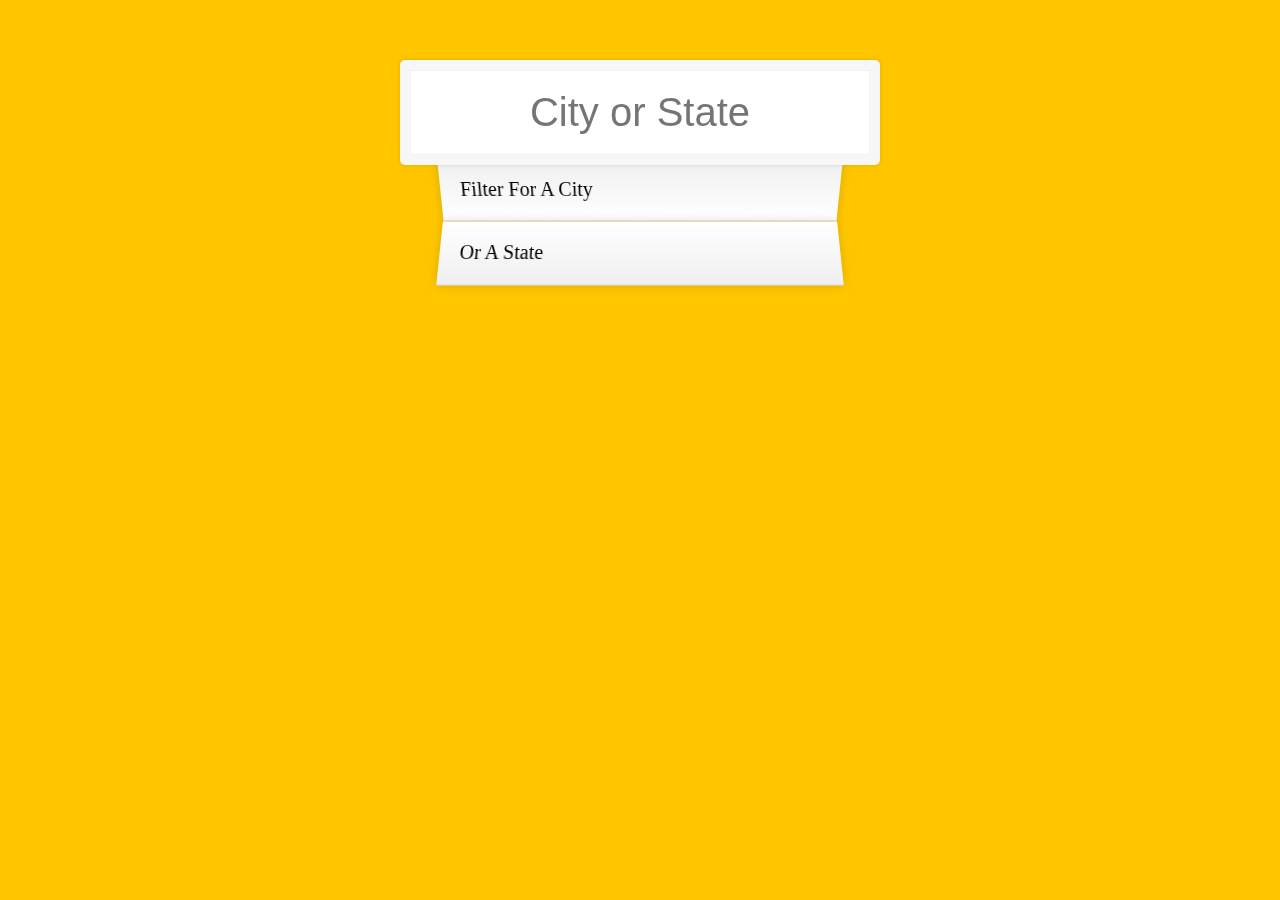
<file: ajaxAutoComplete/index.html>
<!DOCTYPE html>
<html lang="en">
<head>
  <meta charset="UTF-8">
  <title>Type Ahead 👀</title>
  <link rel="stylesheet" href="style.css">
</head>
<body>

  <form class="search-form">
    <input type="text" class="search" placeholder="City or State">
    <ul class="suggestions">
      <li>Filter for a city</li>
      <li>or a state</li>
    </ul>
  </form>
<script>
const endpoint = 'https://gist.githubusercontent.com/Miserlou/c5cd8364bf9b2420bb29/raw/2bf258763cdddd704f8ffd3ea9a3e81d25e2c6f6/cities.json';

</script>
  </body>
</html>
</file>
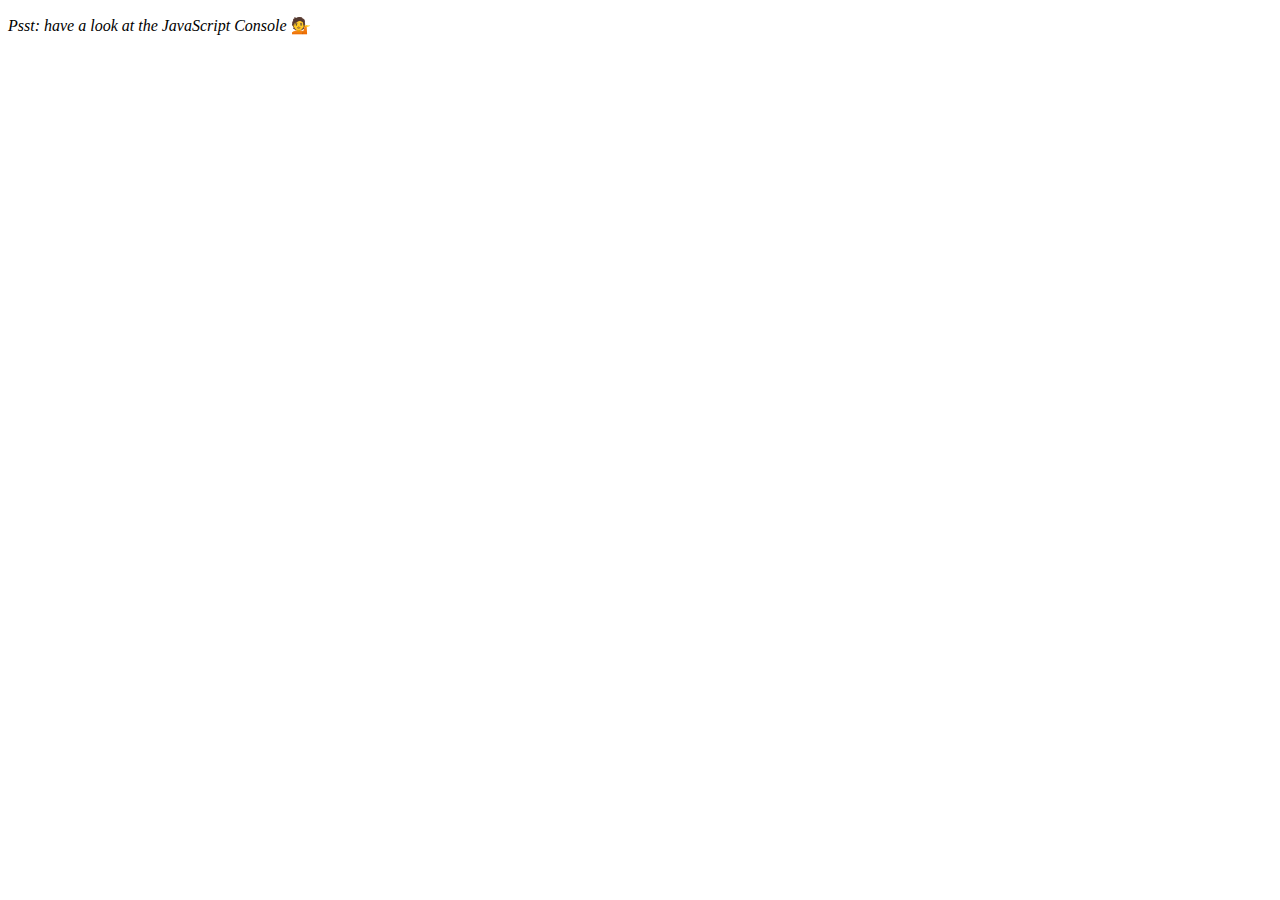
<file: ArrayCardio/index.html>
<!DOCTYPE html>
<html lang="en">
<head>
  <meta charset="UTF-8">
  <title>Array Cardio 💪</title>
</head>
<body>
  <p><em>Psst: have a look at the JavaScript Console</em> 💁</p>
  <script>

    const inventors = [
      { first: 'Albert', last: 'Einstein', year: 1879, passed: 1955 },
      { first: 'Isaac', last: 'Newton', year: 1643, passed: 1727 },
      { first: 'Galileo', last: 'Galilei', year: 1564, passed: 1642 },
      { first: 'Marie', last: 'Curie', year: 1867, passed: 1934 },
      { first: 'Johannes', last: 'Kepler', year: 1571, passed: 1630 },
      { first: 'Nicolaus', last: 'Copernicus', year: 1473, passed: 1543 },
      { first: 'Max', last: 'Planck', year: 1858, passed: 1947 },
      { first: 'Katherine', last: 'Blodgett', year: 1898, passed: 1979 },
      { first: 'Ada', last: 'Lovelace', year: 1815, passed: 1852 },
      { first: 'Sarah E.', last: 'Goode', year: 1855, passed: 1905 },
      { first: 'Lise', last: 'Meitner', year: 1878, passed: 1968 },
      { first: 'Hanna', last: 'Hammarström', year: 1829, passed: 1909 }
    ];

    const flavours = ['Chocolate Chip', 'Kulfi', 'Caramel Praline', 'Chocolate', 'Burnt Caramel', 'Pistachio', 'Rose', 'Sweet Coconut', 'Lemon Cookie', 'Toffeeness', 'Toasted Almond', 'Black Raspberry Crunch', 'Chocolate Brownies', 'Pistachio Almond', 'Strawberry', 'Lavender Honey', 'Lychee', 'Peach', 'Black Walnut', 'Birthday Cake', 'Mexican Chocolate', 'Mocha Almond Fudge', 'Raspberry'];

    const people = ['Beck, Glenn', 'Becker, Carl', 'Beckett, Samuel', 'Beddoes, Mick', 'Beecher, Henry', 'Beethoven, Ludwig', 'Begin, Menachem', 'Belloc, Hilaire', 'Bellow, Saul', 'Benchley, Robert', 'Benenson, Peter', 'Ben-Gurion, David', 'Benjamin, Walter', 'Benn, Tony', 'Bennington, Chester', 'Benson, Leana', 'Bent, Silas', 'Bentsen, Lloyd', 'Berger, Ric', 'Bergman, Ingmar', 'Berio, Luciano', 'Berle, Milton', 'Berlin, Irving', 'Berne, Eric', 'Bernhard, Sandra', 'Berra, Yogi', 'Berry, Halle', 'Berry, Wendell', 'Bethea, Erin', 'Bevan, Aneurin', 'Bevel, Ken', 'Biden, Joseph', 'Bierce, Ambrose', 'Biko, Steve', 'Billings, Josh', 'Biondo, Frank', 'Birrell, Augustine', 'Black Elk', 'Blair, Robert', 'Blair, Tony', 'Blake, William'];

    // Array.prototype.filter()
    // 1. Filter the list of inventors for those who were born in the 1500's
    let inventorByYear = inventors.filter(inventor => inventor.year >= 1500 && inventor.year < 1600);
    // console.table(inventorByYear)

    // Array.prototype.map()
    // 2. Give us an array of the inventors' first and last names
    let inventorNames = inventors.map(inventor => `${inventor.first} ${inventor.last}`);
    // console.table(inventorNames)

    // Array.prototype.sort()
    // 3. Sort the inventors by birthdate, oldest to youngest
    let inventorsByBirth = inventors.sort((a,b) => a.year > b.year ? 1 : -1);
    // console.log(inventorsByBirth)

    // Array.prototype.reduce()
    // 4. How many years did all the inventors live?
    let inventorsTotalAge = inventors.reduce((acc,curr) => acc + (curr.passed - curr.year), 0 );
    // 5. Sort the inventors by years lived
    let inventorsByAge = inventors.sort((a,b) => ((a.passed - a.year) > (b.passed - b.year)) ? -1 : 1)

    // 6. create a list of Boulevards in Paris that contain 'de' anywhere in the name
    // curl("https://en.wikipedia.org/wiki/Category:Boulevards_in_Paris", function(response) {
    // https://en.wikipedia.org/wiki/Category:Boulevards_in_Paris


    // 7. sort Exercise
    // Sort the people alphabetically by last name
    let sortedInventors = inventors.sort((a,b) => (a.last[0] > b.last[0]) ? 1 : -1);
    let sortedPeople = people.sort(function(a,b){
      const [alast,afirst] = a.split(",")
      const [blast,bfirst] = b.split(",")
      return alast > blast ? 1 : -1
    });
    console.log(sortedPeople)
    // 8. Reduce Exercise
    // Sum up the instances of each of these
    const data = ['car', 'car', 'truck', 'truck', 'bike', 'walk', 'car', 'van', 'bike', 'walk', 'car', 'van', 'car', 'truck' ];
    let instances = data.reduce((total, curr) => (total[curr] ++ || total[curr] = 1), {});
    console.table(instances);

  </script>
</body>
</html>
</file>
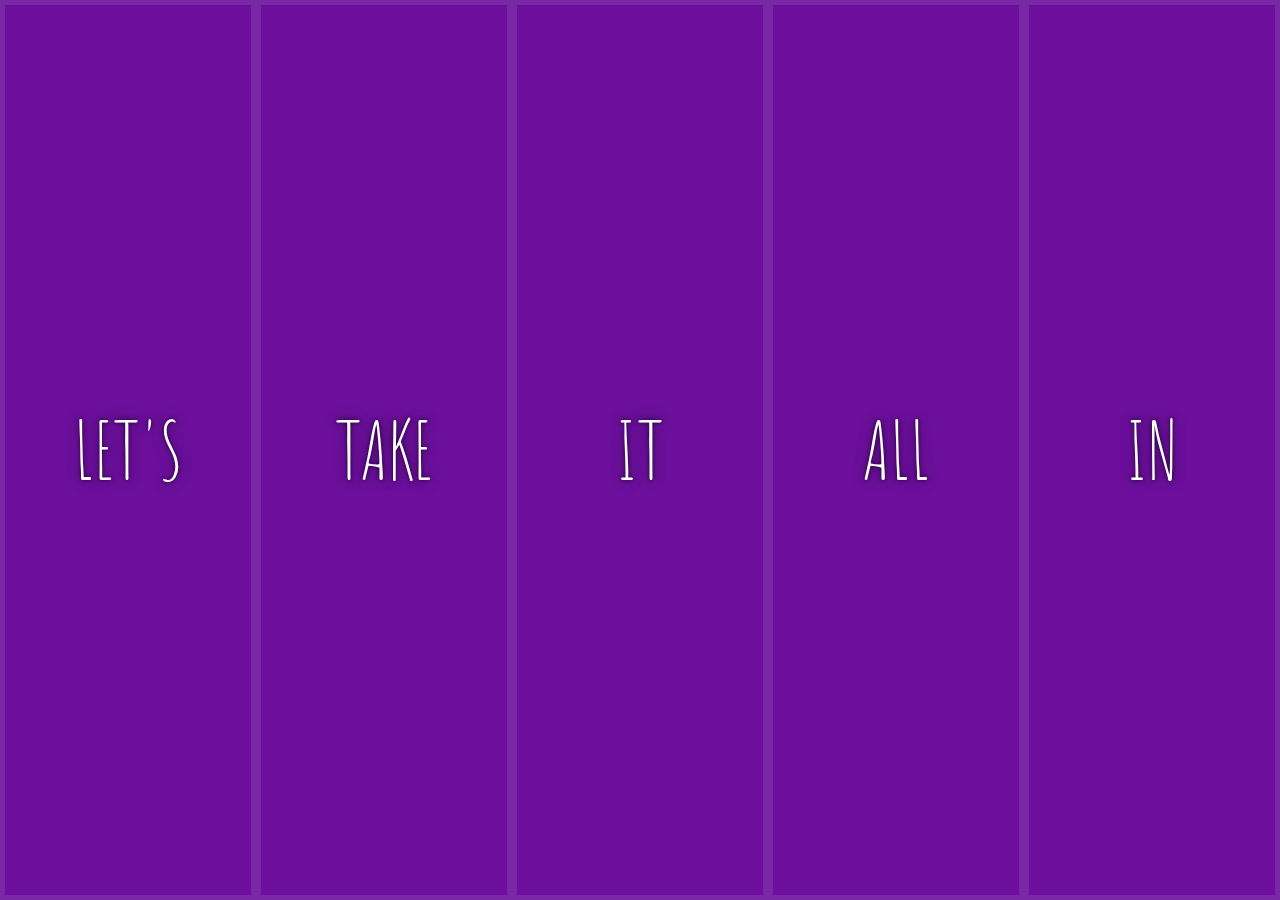
<file: flexPanels/index.html>
<!DOCTYPE html>
<html lang="en">
<head>
  <meta charset="UTF-8">
  <title>Flex Panels 💪</title>
  <link href='https://fonts.googleapis.com/css?family=Amatic+SC' rel='stylesheet' type='text/css'>
</head>
<body>
  <style>
    html {
      box-sizing: border-box;
      background:#ffc600;
      font-family:'helvetica neue';
      font-size: 20px;
      font-weight: 200;
    }
    body {
      margin: 0;
    }
    *, *:before, *:after {
      box-sizing: inherit;
    }

    .panels {
      min-height:100vh;
      overflow: hidden;
      display: flex;
    }

    .panel {
      background:#6B0F9C;
      box-shadow:inset 0 0 0 5px rgba(255,255,255,0.1);
      color:white;
      text-align: center;
      align-items:center;
      /* Safari transitionend event.propertyName === flex */
      /* Chrome + FF transitionend event.propertyName === flex-grow */
      transition:
        font-size 0.7s cubic-bezier(0.61,-0.19, 0.7,-0.11),
        flex 0.7s cubic-bezier(0.61,-0.19, 0.7,-0.11),
        background 0.2s;
      font-size: 20px;
      background-size:cover;
      background-position:center;
      flex: 1;
      justify-content: center;
      align-items: center;
      display: flex;
      flex-direction: column;
    }


    .panel1 { background-image:url(https://source.unsplash.com/gYl-UtwNg_I/1500x1500); }
    .panel2 { background-image:url(https://source.unsplash.com/1CD3fd8kHnE/1500x1500); }
    .panel3 { background-image:url(https://images.unsplash.com/photo-1465188162913-8fb5709d6d57?ixlib=rb-0.3.5&q=80&fm=jpg&crop=faces&cs=tinysrgb&w=1500&h=1500&fit=crop&s=967e8a713a4e395260793fc8c802901d); }
    .panel4 { background-image:url(https://source.unsplash.com/ITjiVXcwVng/1500x1500); }
    .panel5 { background-image:url(https://source.unsplash.com/3MNzGlQM7qs/1500x1500); }

    .panel > * {
      margin:0;
      width: 100%;
      transition:transform 0.5s;
      flex: 1 0 auto;
      display: flex;
      justify-content: center;
      align-items: center;
    }

    .panel > *:first-child { transform: translateY(-100%); }
    .panel.open-active > *:first-child { transform: translateY(0); }

    .panel > *:last-child { transform: translateY(+100%); }
    .panel.open-active > *:last-child { transform: translateY(0); }



    .panel p {
      text-transform: uppercase;
      font-family: 'Amatic SC', cursive;
      text-shadow:0 0 4px rgba(0, 0, 0, 0.72), 0 0 14px rgba(0, 0, 0, 0.45);
      font-size: 2em;
    }
    .panel p:nth-child(2) {
      font-size: 4em;
    }

    .panel.open {
      font-size:40px;
      flex: 5;
    }

    .cta {
      color:white;
      text-decoration: none;
    }

  </style>


  <div class="panels">
    <div class="panel panel1">
      <p>Hey</p>
      <p>Let's</p>
      <p>Dance</p>
    </div>
    <div class="panel panel2">
      <p>Give</p>
      <p>Take</p>
      <p>Receive</p>
    </div>
    <div class="panel panel3">
      <p>Experience</p>
      <p>It</p>
      <p>Today</p>
    </div>
    <div class="panel panel4">
      <p>Give</p>
      <p>All</p>
      <p>You can</p>
    </div>
    <div class="panel panel5">
      <p>Life</p>
      <p>In</p>
      <p>Motion</p>
    </div>
  </div>

  <script>

  const panels = document.querySelectorAll('.panel');

  function toggleOpen(){
    this.classList.toggle('open');
  }

  function toggleActive(e){
    console.log(e.propertyName);
    if (e.propertyName.includes('flex')){this.classList.toggle('open-active')}

  }

  panels.forEach(panel => panel.addEventListener('click',toggleOpen));
  panels.forEach(panel => panel.addEventListener('transitionend', toggleActive));

  </script>



</body>
</html>
</file>
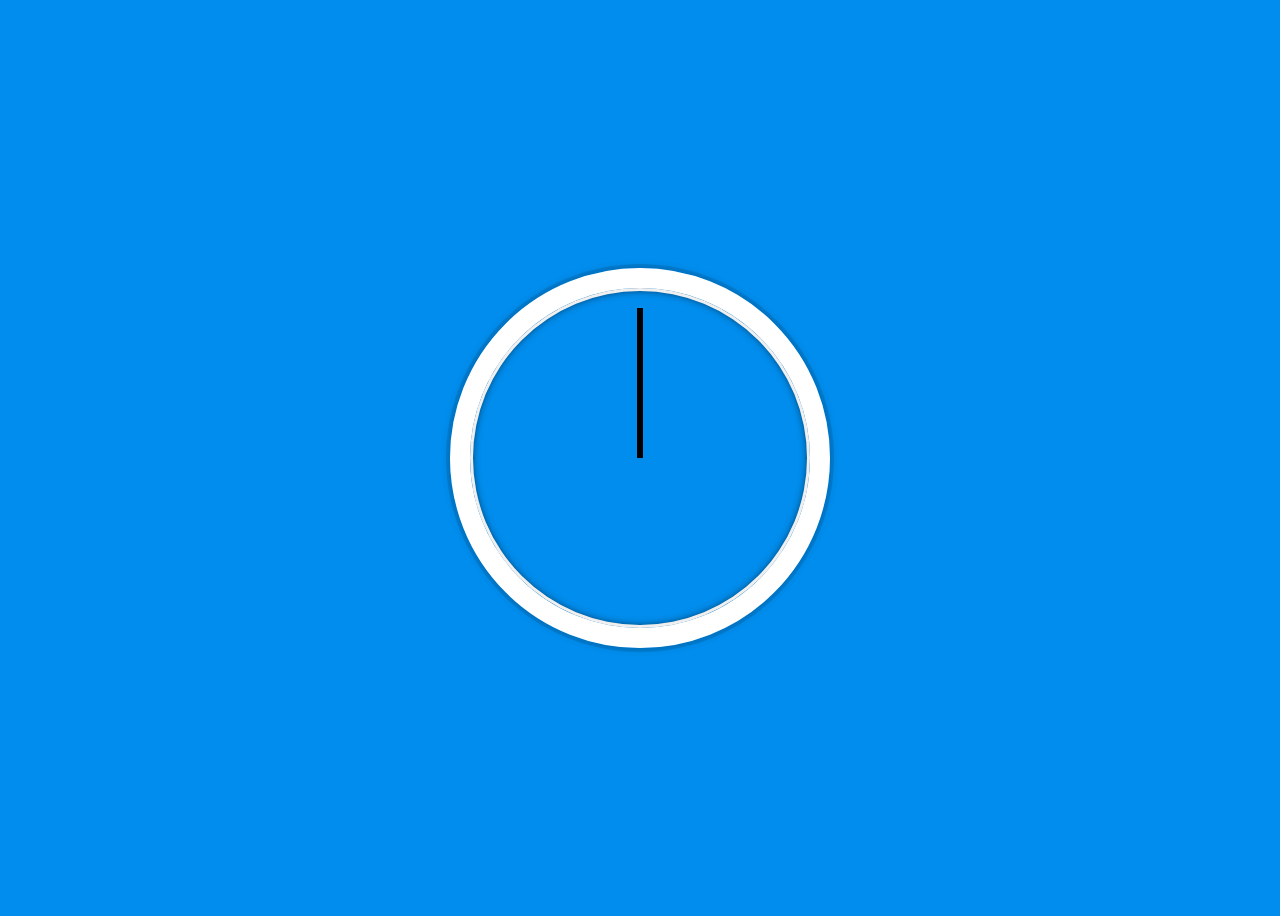
<file: javaScriptClock/index.html>
<!DOCTYPE html>
<html lang="en">
<head>
  <meta charset="UTF-8">
  <title>JS + CSS Clock</title>
</head>
<body>


    <div class="clock">
      <div class="clock-face">
        <div class="hand hour-hand"></div>
        <div class="hand min-hand"></div>
        <div class="hand second-hand"></div>
      </div>
    </div>


  <style>
    html {
      background:#018DED url(http://unsplash.it/1500/1000?image=881&blur=50);
      background-size:cover;
      font-family:'helvetica neue';
      text-align: center;
      font-size: 10px;
    }

    body {
      font-size: 2rem;
      display:flex;
      flex:1;
      min-height: 100vh;
      align-items: center;
    }

    .clock {
      width: 30rem;
      height: 30rem;
      border:20px solid white;
      border-radius:50%;
      margin:50px auto;
      position: relative;
      padding:2rem;
      box-shadow:
        0 0 0 4px rgba(0,0,0,0.1),
        inset 0 0 0 3px #EFEFEF,
        inset 0 0 10px black,
        0 0 10px rgba(0,0,0,0.2);
    }

    .clock-face {
      position: relative;
      width: 100%;
      height: 100%;
      transform: translateY(-3px); /* account for the height of the clock hands */
    }

    .hand {
      width:50%;
      height:6px;
      background:black;
      position: absolute;
      top:50%;
      transform-origin: 100%;
      transform: rotate(90deg);
      transition: all 0.05s;
      transition-timing-function: cubic-bezier(0.1, 2.7, .58, 1);
    }

  </style>
  <script>

  const secondHand = document.querySelector('.second-hand')
  const minuteHand = document.querySelector('.min-hand')
  const hourHand   = document.querySelector('.hour-hand')

  function setDate(){
    const now = new Date();
    const seconds = now.getSeconds();
    const secondsDegrees = ((seconds/60) * 360) + 90;
    secondHand.style.transform = `rotate(${secondsDegrees}deg)`;

    const minutes = now.getMinutes();
    const minutesDegrees = ((minutes/60) * 360) + 90;
    minuteHand.style.transform = `rotate(${minutesDegrees}deg)`;

    const hours = now.getHours();
    const hoursDegrees = ((hours/12) * 360) + 90;
    hourHand.style.transform = `rotate(${hoursDegrees}deg)`
  }

  setInterval(setDate, 1000);

  </script>
</body>
</html>
</file>
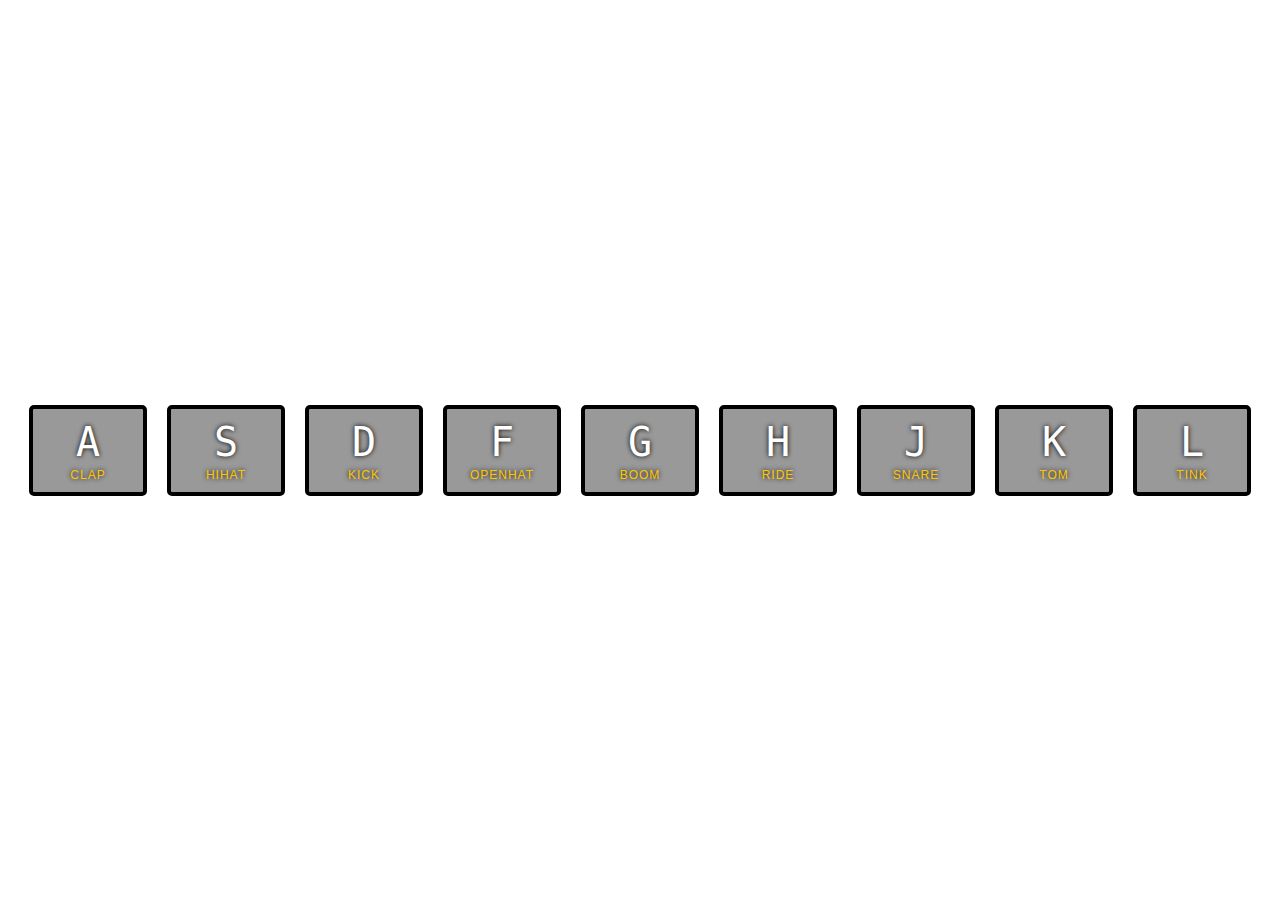
<file: javascriptDrumKit/index.html>
<!DOCTYPE html>
<html lang="en">
<head>
  <meta charset="UTF-8">
  <title>JS Drum Kit</title>
  <link rel="stylesheet" href="style.css">
</head>
<body>


  <div class="keys">

    <div data-key="65" class="key">
      <kbd>A</kbd>
      <span class="sound">clap</span>
    </div>

    <div data-key="83" class="key">
      <kbd>S</kbd>
      <span class="sound">hihat</span>
    </div>

    <div data-key="68" class="key">
      <kbd>D</kbd>
      <span class="sound">kick</span>
    </div>

    <div data-key="70" class="key">
      <kbd>F</kbd>
      <span class="sound">openhat</span>
    </div>

    <div data-key="71" class="key">
      <kbd>G</kbd>
      <span class="sound">boom</span>
    </div>

    <div data-key="72" class="key">
      <kbd>H</kbd>
      <span class="sound">ride</span>
    </div>

    <div data-key="74" class="key">
      <kbd>J</kbd>
      <span class="sound">snare</span>
    </div>

    <div data-key="75" class="key">
      <kbd>K</kbd>
      <span class="sound">tom</span>
    </div>

    <div data-key="76" class="key">
      <kbd>L</kbd>
      <span class="sound">tink</span>
    </div>

  </div>

  <audio data-key="65" src="sounds/clap.wav"></audio>
  <audio data-key="83" src="sounds/hihat.wav"></audio>
  <audio data-key="68" src="sounds/kick.wav"></audio>
  <audio data-key="70" src="sounds/openhat.wav"></audio>
  <audio data-key="71" src="sounds/boom.wav"></audio>
  <audio data-key="72" src="sounds/ride.wav"></audio>
  <audio data-key="74" src="sounds/snare.wav"></audio>
  <audio data-key="75" src="sounds/tom.wav"></audio>
  <audio data-key="76" src="sounds/tink.wav"></audio>

  <script src="index.js"></script>
</body>
</html>
</file>
<file: ajaxAutoComplete/style.css>
html {
  box-sizing: border-box;
  background:#ffc600;
  font-family:'helvetica neue';
  font-size: 20px;
  font-weight: 200;
}
*, *:before, *:after {
  box-sizing: inherit;
}
input {
  width: 100%;
  padding:20px;
}

.search-form {
  max-width:400px;
  margin:50px auto;
}

input.search {
  margin: 0;
  text-align: center;
  outline:0;
  border: 10px solid #F7F7F7;
  width: 120%;
  left: -10%;
  position: relative;
  top: 10px;
  z-index: 2;
  border-radius: 5px;
  font-size: 40px;
  box-shadow: 0 0 5px rgba(0, 0, 0, 0.12), inset 0 0 2px rgba(0, 0, 0, 0.19);
}


.suggestions {
  margin: 0;
  padding: 0;
  position: relative;
  /*perspective:20px;*/
}
.suggestions li {
  background:white;
  list-style: none;
  border-bottom: 1px solid #D8D8D8;
  box-shadow: 0 0 10px rgba(0, 0, 0, 0.14);
  margin:0;
  padding:20px;
  transition:background 0.2s;
  display:flex;
  justify-content:space-between;
  text-transform: capitalize;
}

.suggestions li:nth-child(even) {
  transform: perspective(100px) rotateX(3deg) translateY(2px) scale(1.001);
  background: linear-gradient(to bottom,  #ffffff 0%,#EFEFEF 100%);
}
.suggestions li:nth-child(odd) {
  transform: perspective(100px) rotateX(-3deg) translateY(3px);
  background: linear-gradient(to top,  #ffffff 0%,#EFEFEF 100%);
}

span.population {
  font-size: 15px;
}


.details {
  text-align: center;
  font-size: 15px;
}

.hl {
  background:#ffc600;
}

.love {
  text-align: center;
}

a {
  color:black;
  background:rgba(0,0,0,0.1);
  text-decoration: none;
}
</file>
<file: javascriptDrumKit/style.css>
html {
  font-size: 10px;
  background:url(http://i.imgur.com/b9r5sEL.jpg)bottom center;
  background-size: cover;
}

body, html {
  margin: 0;
  padding: 0;
  font-family: sans-serif;
}

.key {
  border: 4px solid black;
  border-radius: 5px;
  margin: 1rem;
  font-size: 1.5rem;
  padding:1rem .5rem;
  transition:all .07s;
  width: 100px;
  text-align: center;
  color: white;
  background:rgba(0,0,0,0.4);
  text-shadow:0 0 5px black;
}

.keys {
  display: flex;
  flex: 1;
  min-height: 100vh;
  align-items: center;
  justify-content: center;
}

.playing {
  transform:scale(1.1);
  border-color: #ffc600;
  box-shadow: 0 0 10px #ffc600;
}

kbd {
  display: block;
  font-size: 40px;
}

.sound {
  font-size: 1.2rem;
  text-transform: uppercase;
  letter-spacing: 1px;
  color:#ffc600;
}
</file>
